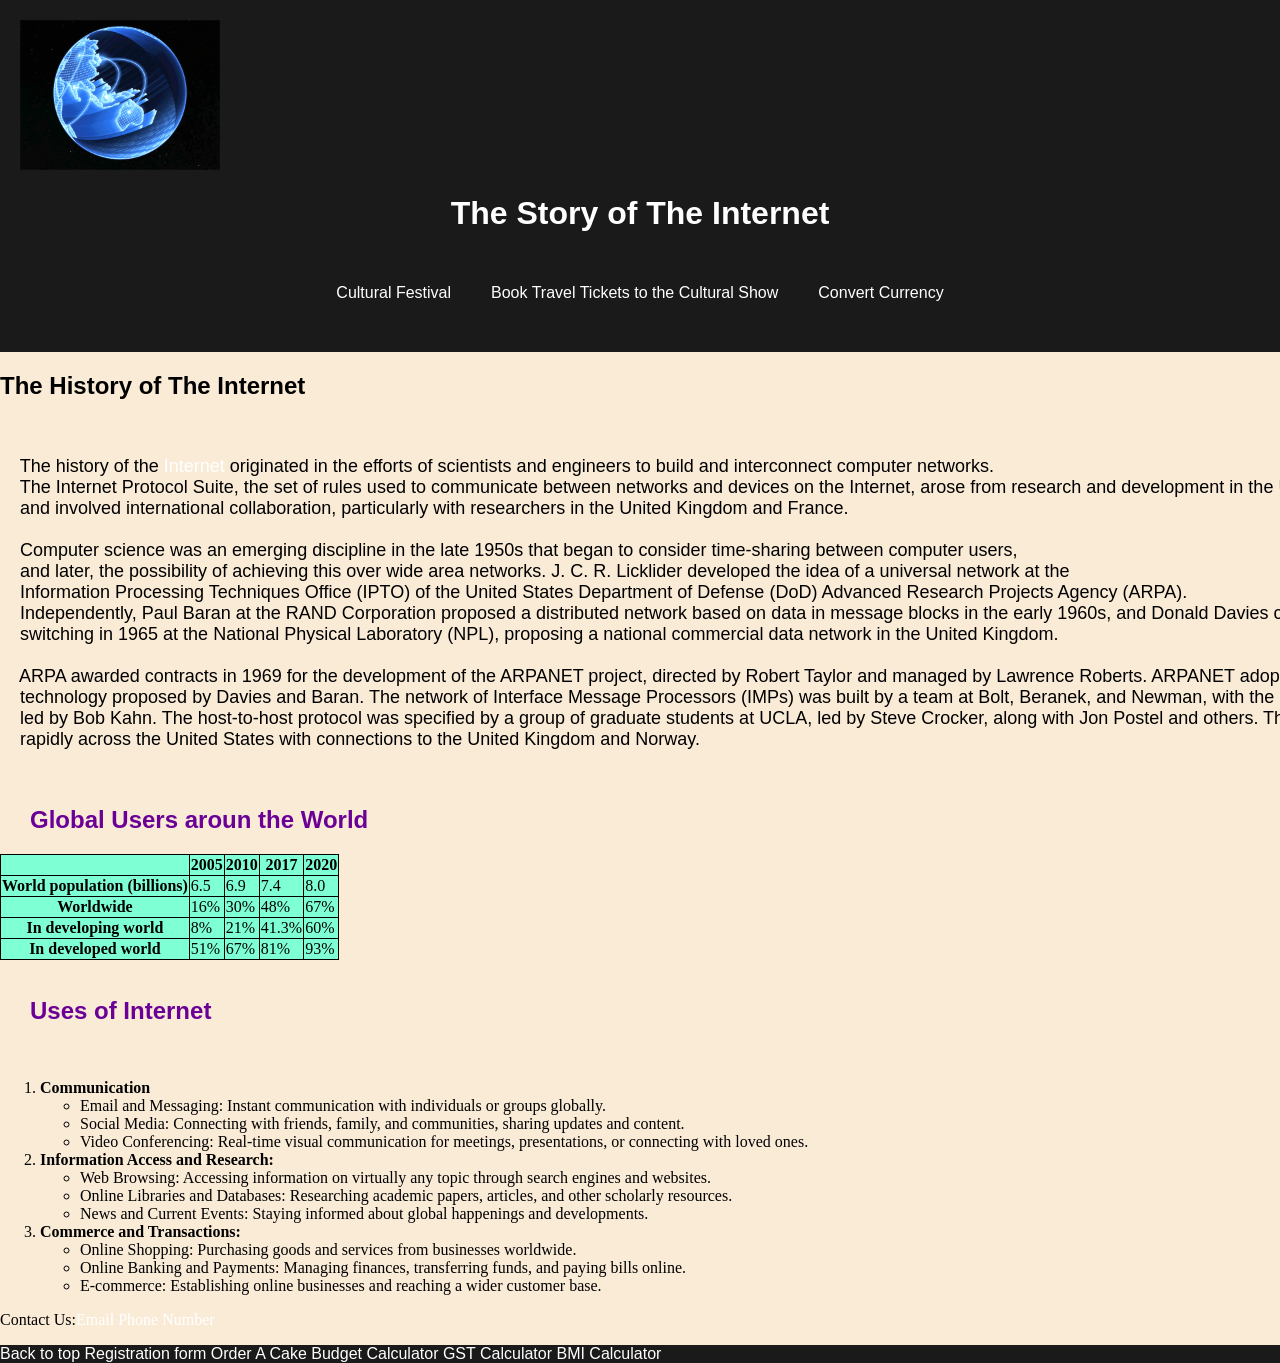
<file: index.html>
<!DOCTYPE html>
<html>
<head>
<title>The Story Of The Internet</title>
<style>
    table,th,td {
border: 1px solid black;
border-collapse: collapse;
    }
th,td{
    background-color: aquamarine;
}
header,footer{
background-color: #1a1a1a;
border-color:#1a1a1a;
color:white;
font-family:Arial, Helvetica, sans-serif;

}
a{
    color:white;
    text-decoration: none;
}
a:hover{
    color:aqua;
}
</style>
</head>
<body style="background-color:antiquewhite;margin:0;padding:0;">
<header id="#top" style="padding:20px;">
<a href="index.html"><img src="Contra-Internet-Bottom.gif" style="align-self: auto;width:200px;height:150px;"></a>
<h1 style="text-align: center;font-family:Arial, Helvetica, sans-serif;">The Story of The Internet</h1>
<div style="overflow: hidden;display: flex;justify-content: center;">
<p><a href="cultural_festival_promo.html" style="display: block;text-align: center;padding: 14px 20px;text-decoration: none;">Cultural Festival</a></p>
<p><a href="travel_booking_interface.html" style="display: block;text-align: center;padding: 14px 20px;text-decoration: none;">Book Travel Tickets to the Cultural Show</a></p>
<p><a href="converter_cash.html" style="display: block;text-align: center;padding: 14px 20px;text-decoration: none;">Convert Currency</a></p>
</div>
</header>
<h2 style="font-family:Verdana, Geneva, Tahoma, sans-serif;">The History of The Internet</h2>
<br>
<pre style="font-size: large;font-family:'Segoe UI', Tahoma, Geneva, Verdana, sans-serif;">
    The history of the <a href="https://en.wikipedia.org/wiki/Internet">Internet</a> originated in the efforts of scientists and engineers to build and interconnect computer networks. 
    The Internet Protocol Suite, the set of rules used to communicate between networks and devices on the Internet, arose from research and development in the United States 
    and involved international collaboration, particularly with researchers in the United Kingdom and France.

    Computer science was an emerging discipline in the late 1950s that began to consider time-sharing between computer users, 
    and later, the possibility of achieving this over wide area networks. J. C. R. Licklider developed the idea of a universal network at the 
    Information Processing Techniques Office (IPTO) of the United States Department of Defense (DoD) Advanced Research Projects Agency (ARPA). 
    Independently, Paul Baran at the RAND Corporation proposed a distributed network based on data in message blocks in the early 1960s, and Donald Davies conceived of packet 
    switching in 1965 at the National Physical Laboratory (NPL), proposing a national commercial data network in the United Kingdom.
    
    ARPA awarded contracts in 1969 for the development of the ARPANET project, directed by Robert Taylor and managed by Lawrence Roberts. ARPANET adopted the packet switching 
    technology proposed by Davies and Baran. The network of Interface Message Processors (IMPs) was built by a team at Bolt, Beranek, and Newman, with the design and specification 
    led by Bob Kahn. The host-to-host protocol was specified by a group of graduate students at UCLA, led by Steve Crocker, along with Jon Postel and others. The ARPANET expanded 
    rapidly across the United States with connections to the United Kingdom and Norway. 
</pre>
<br>
<h2 style="font-family: Arial, Helvetica, sans-serif;color: rgb(107, 0, 150);text-indent: 30px;">Global Users aroun the World</h2>
<table style="padding:20">
    <tr>
        <th></th>
        <th>2005</th>
        <th>2010</th>
        <th>2017</th>
        <th>2020</th>
    </tr>
    <tr>
        <th>World population (billions)</th>
        <td>6.5</td>
        <td>6.9</td>
        <td>7.4</td>
        <td>8.0
        </td>
    </tr>
    <tr>
        <th>Worldwide</th>
        <td>16%</td>
        <td>30%</td>
        <td>48%</td>
        <td>67%</td>
    </tr>
    <tr>
        <th>In developing world</th>
        <td>8%</td>
        <td>21%</td>
        <td>41.3%</td>
        <td>60%
        </td>
    </tr>
    <tr>
        <th>In developed world</th>
        <td>51%</td>
        <td>67%</td>
        <td>81%</td>
        <td>93%</td>
    </tr>
</table>
<br>
<h2 style="font-family: Arial, Helvetica, sans-serif;color: rgb(107, 0, 150);text-indent: 30px;">Uses of Internet</h2>
<br>
<ol>
    <li><b>Communication</b></li>
    <ul>
        <li>Email and Messaging: Instant communication with individuals or groups globally.</li>
        <li>Social Media: Connecting with friends, family, and communities, sharing updates and content.</li>
        <li>Video Conferencing: Real-time visual communication for meetings, presentations, or connecting with loved ones.</li>
    </ul>
    <li><b>Information Access and Research:</b></li>
    <ul>
        <li>Web Browsing: Accessing information on virtually any topic through search engines and websites.</li>
        <li>Online Libraries and Databases: Researching academic papers, articles, and other scholarly resources.</li>
        <li>News and Current Events: Staying informed about global happenings and developments.</li>
    </ul>
    <li><b>Commerce and Transactions:</b></li>
    <ul>
        <li>Online Shopping: Purchasing goods and services from businesses worldwide.</li>
        <li>Online Banking and Payments: Managing finances, transferring funds, and paying bills online.</li>
        <li>E-commerce: Establishing online businesses and reaching a wider customer base.</li>
    </ul>
</ol>
<p>
    Contact Us:<a href="mailto:klemuel@karunya.edu">Email</a>           <a href="tel:9224586138">Phone Number</a>
</p>
<footer>
  <a href="#top" style="color:white;">Back to top</a>
  <a href="story_of_internet_form.html" style="color:white;">Registration form</a>
  <a href="order_cake.html" style="color:white;">Order A Cake</a>
  <a href="budget_calc.html" style="color:white;">Budget Calculator</a>
  <a href="gst_calc.html" style="color:white;">GST Calculator</a>
  <a href="bmi_calc.html" style="color:white;">BMI Calculator</a>
</footer>
</body>
</html>
</file>
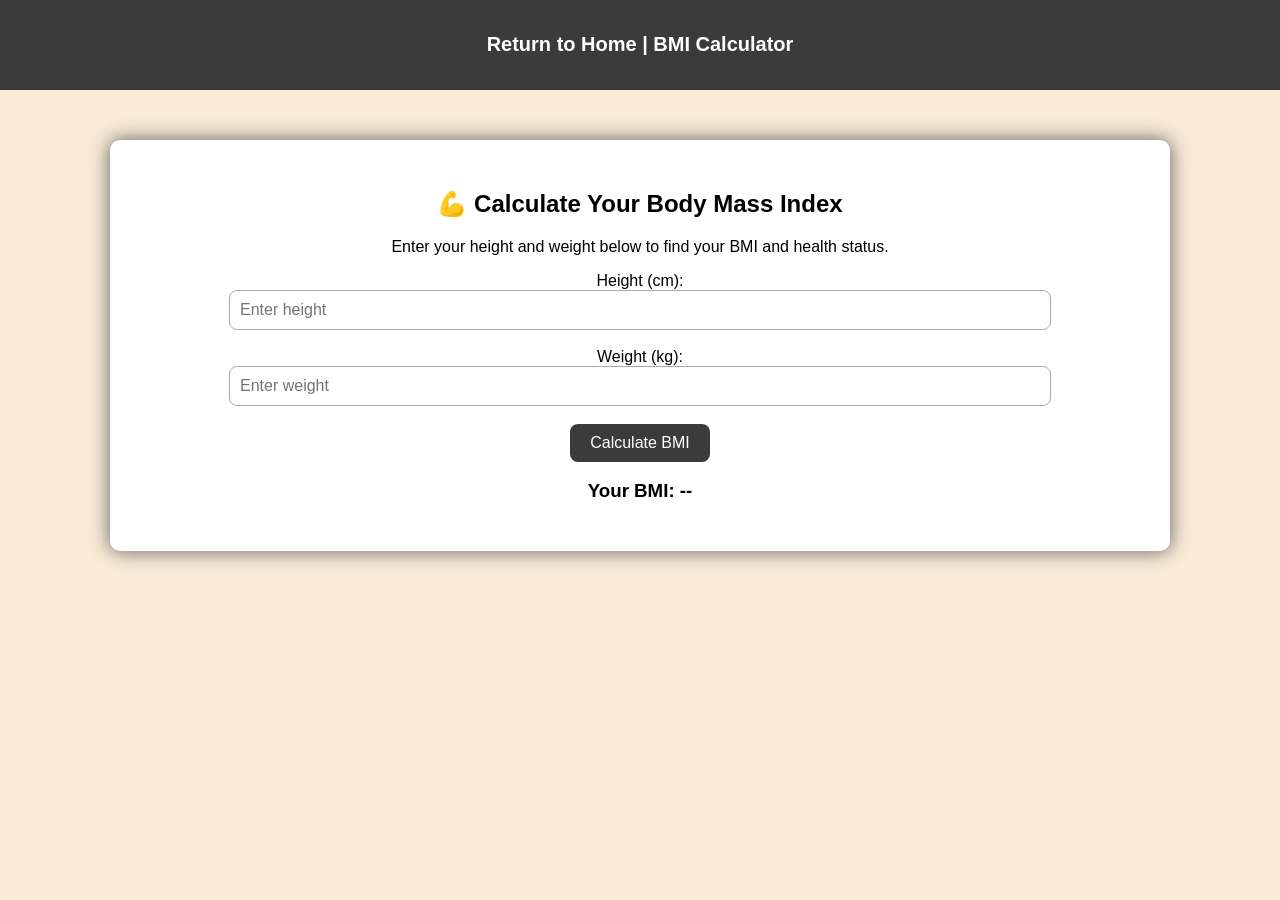
<file: bmi_calc.html>
<!DOCTYPE html>
<html lang="en">
<head>
  <meta charset="UTF-8" />
  <meta name="viewport" content="width=device-width, initial-scale=1.0" />
  <title>BMI Calculator</title>
  <link rel="stylesheet" href="styles.css" />
  <script src="https://tenor.com/embed.js" async></script>
</head>
<body>
  <header>
    <h1><a href="index.html"> Return to Home</a> | BMI Calculator</h1>
  </header>

  <div>
    <h2>💪 Calculate Your Body Mass Index</h2>
    <p>Enter your height and weight below to find your BMI and health status.</p>

    <label for="height">Height (cm):</label><br />
    <input type="number" id="height" placeholder="Enter height" /><br /><br />

    <label for="weight">Weight (kg):</label><br />
    <input type="number" id="weight" placeholder="Enter weight" /><br /><br />

    <button id="calculate-btn">Calculate BMI</button>

    <h3>Your BMI: <span id="bmi-value">--</span></h3>
    <h3 id="bmi-status"></h3>

    <div id="meme" class="hidden">
      <div
        class="tenor-gif-embed"
        data-postid="15012595"
        data-share-method="host"
        data-aspect-ratio="1.77778"
        data-width="100%"
      >
        <a href="https://tenor.com/view/damn-boi-he-thicc-anthony-fantano-thats-a-thicc-ass-boi-melon-the-needledrop-gif-15012595">
          Damn Boi He Thicc Anthony Fantano GIF
        </a>
        from
        <a href="https://tenor.com/search/damn+boi+he+thicc-gifs">Damn Boi He Thicc GIFs</a>
      </div>
    </div>
  </div>

  <script src="script_bmi.js"></script>
</body>
</html>
</file>
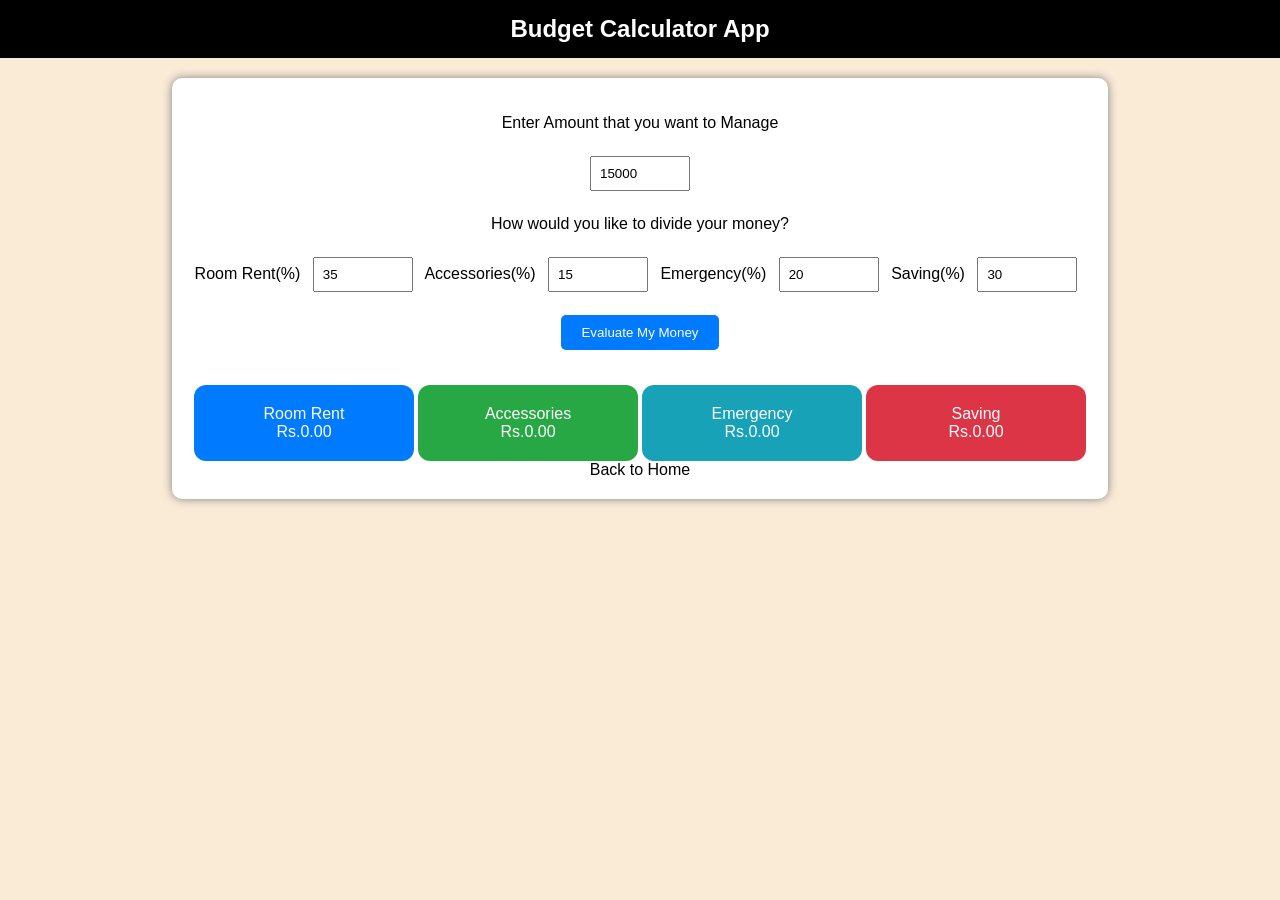
<file: budget_calc.html>
<!DOCTYPE html>
<html lang="en">
<head>
  <meta charset="UTF-8">
  <meta name="viewport" content="width=device-width, initial-scale=1.0">
  <title>Budget Calculator App</title>
  <script src="https://code.jquery.com/jquery-3.6.0.min.js"></script>
  <style>
    body {
      font-family: Arial, sans-serif;
      text-align: center;
      margin: 0;
      padding: 0;
      background-color:antiquewhite;
    }
    .header {
      background: black;
      color: white;
      padding: 15px;
      font-size: 24px;
      font-weight: bold;
    }
    .container {
      margin: 20px auto;
      width: 70%;
	  height: 100%;
      padding: 20px;
      background: white;
      border-radius: 10px;
      box-shadow: 0 0 10px gray;
    }
    input[type="number"] {
      padding: 8px;
      margin: 8px;
      width: 80px;
    }
    button {
      background: #007BFF;
      color: white;
      padding: 10px 20px;
      border: none;
      margin: 15px 0;
      border-radius: 5px;
      cursor: pointer;
    }
    .result {
      display: flex;
      justify-content: space-around;
      margin-top: 20px;
    }
    .box {
      padding: 20px;
      border-radius: 12px;
      color: white;
      width: 180px;
    }
    .rent { background: #007BFF; }
    .accessories { background: #28A745; }
    .emergency { background: #17A2B8; }
    .saving { background: #DC3545; }
	a{
    color:black;
    text-decoration: none;
}
a:hover{
    color:aqua;
}
  </style>
</head>
<body>

  <div class="header">Budget Calculator App</div>

  <div class="container">
    <p>Enter Amount that you want to Manage</p>
    <input type="number" id="amount" value="15000"><br>

    <p>How would you like to divide your money?</p>
    Room Rent(%) <input type="number" id="rent" value="35">
    Accessories(%) <input type="number" id="accessories" value="15">
    Emergency(%) <input type="number" id="emergency" value="20">
    Saving(%) <input type="number" id="saving" value="30"><br>

    <button id="calculate">Evaluate My Money</button>

    <div class="result">
      <div class="box rent" id="rentBox">Room Rent<br>Rs.0.00</div>
      <div class="box accessories" id="accessoriesBox">Accessories<br>Rs.0.00</div>
      <div class="box emergency" id="emergencyBox">Emergency<br>Rs.0.00</div>
      <div class="box saving" id="savingBox">Saving<br>Rs.0.00</div>
    </div>
	<a href="index.html">Back to Home</a>
  </div>

  <script>
    $(document).ready(function(){
      $("#calculate").click(function(){
        let amount = parseFloat($("#amount").val());
        let rent = parseFloat($("#rent").val());
        let accessories = parseFloat($("#accessories").val());
        let emergency = parseFloat($("#emergency").val());
        let saving = parseFloat($("#saving").val());

        let totalPercentage = rent + accessories + emergency + saving;

        if(totalPercentage !== 100){
          alert("The total percentage must be exactly 100%. Please adjust your values.");
          return;
        }

        let rentValue = (amount * rent / 100).toFixed(2);
        let accessoriesValue = (amount * accessories / 100).toFixed(2);
        let emergencyValue = (amount * emergency / 100).toFixed(2);
        let savingValue = (amount * saving / 100).toFixed(2);

        $("#rentBox").html("Room Rent<br>Rs." + rentValue);
        $("#accessoriesBox").html("Accessories<br>Rs." + accessoriesValue);
        $("#emergencyBox").html("Emergency<br>Rs." + emergencyValue);
        $("#savingBox").html("Saving<br>Rs." + savingValue);
      });
    });
  </script>

</body>
</html>
</file>
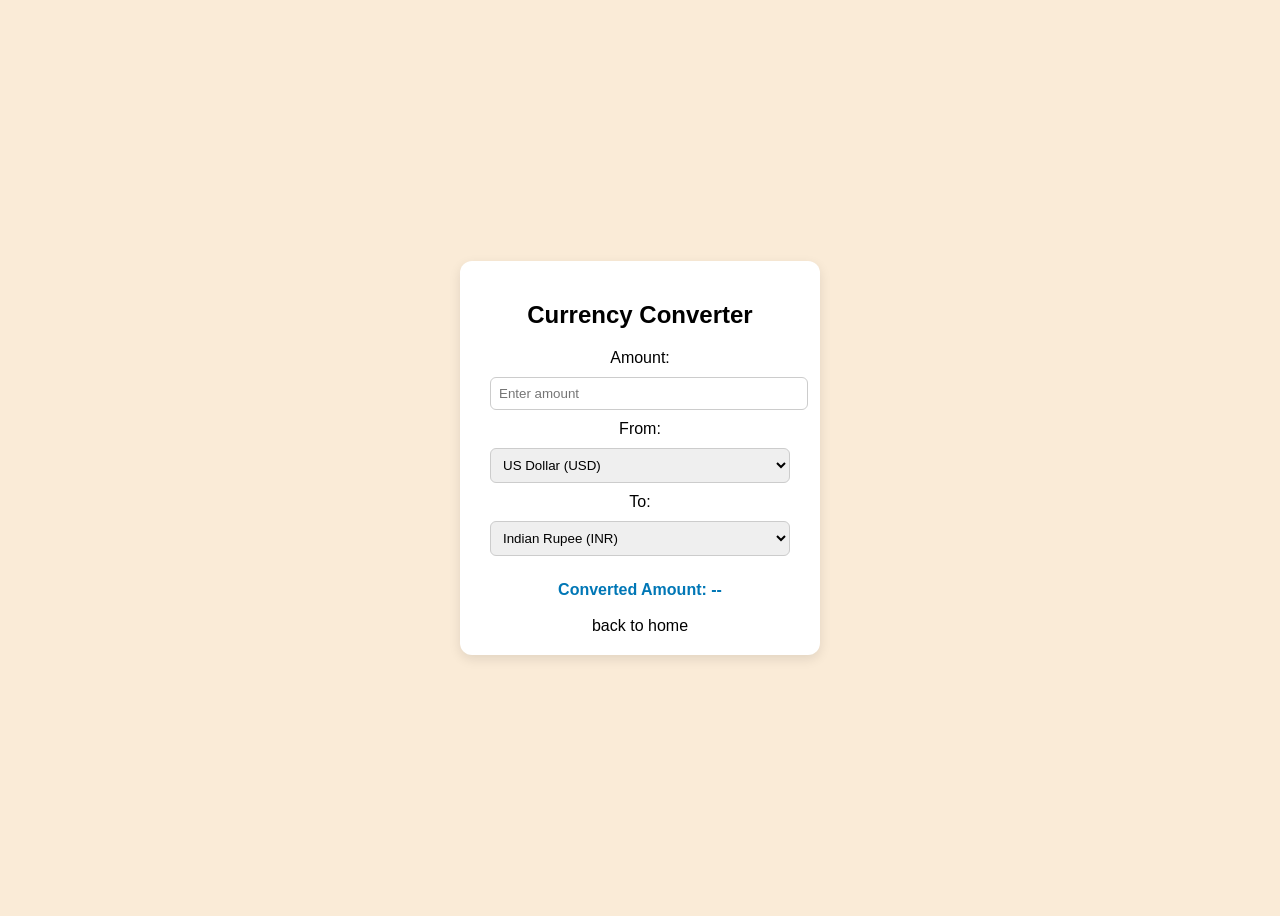
<file: converter_cash.html>
<!DOCTYPE html>
<html lang="en">
<head>
<meta charset="UTF-8">
<meta name="viewport" content="width=device-width, initial-scale=1.0">
<title>Currency Converter</title>
<style>
    body {
        font-family: Arial, sans-serif;
        background-color: antiquewhite;
        display: flex;
        justify-content: center;
        align-items: center;
        height: 100vh;
    }
    .converter {
        background: white;
        padding: 20px 30px;
        border-radius: 12px;
        box-shadow: 0 4px 12px rgba(0,0,0,0.1);
        text-align: center;
        width: 300px;
    }
    h2 {
        margin-bottom: 20px;
    }
    input, select {
        width: 100%;
        padding: 8px;
        margin: 10px 0;
        border-radius: 6px;
        border: 1px solid #ccc;
    }
    .result {
        margin-top: 15px;
        font-weight: bold;
        color: #0077b6;
    }
	a{
    color:black;
    text-decoration: none;
}
a:hover{
    color:aqua;
}
</style>
</head>
<body>
<div class="converter">
    <h2>Currency Converter</h2>
    <label>Amount:</label>
    <input type="number" id="amount" placeholder="Enter amount" step="0.01">

    <label>From:</label>
    <select id="fromCurrency">
        <option value="USD">US Dollar (USD)</option>
        <option value="EUR">Euro (EUR)</option>
        <option value="GBP">British Pound (GBP)</option>
        <option value="INR">Indian Rupee (INR)</option>
    </select>

    <label>To:</label>
    <select id="toCurrency">
        <option value="INR">Indian Rupee (INR)</option>
        <option value="USD">US Dollar (USD)</option>
        <option value="EUR">Euro (EUR)</option>
        <option value="GBP">British Pound (GBP)</option>
    </select>

    <div class="result" id="result">Converted Amount: --</div><br>
	<a href="index.html">back to home</a>
</div>

<script>
    const rates = {
        USD: 1,
        EUR: 0.92,
        GBP: 0.78,
        INR: 83.33
    };

    function convertCurrency() {
        let amount = parseFloat(document.getElementById("amount").value);
        let from = document.getElementById("fromCurrency").value;
        let to = document.getElementById("toCurrency").value;

        if (isNaN(amount)) {
            document.getElementById("result").innerText = "Converted Amount: --";
            return;
        }

        let amountInUSD = amount / rates[from];
        let convertedAmount = amountInUSD * rates[to];

        document.getElementById("result").innerText = 
            `Converted Amount: ${convertedAmount.toFixed(2)} ${to}`;
    }

    document.getElementById("amount").addEventListener("input", convertCurrency);
    document.getElementById("fromCurrency").addEventListener("change", convertCurrency);
    document.getElementById("toCurrency").addEventListener("change", convertCurrency);
</script>

</body>
</html>
</file>
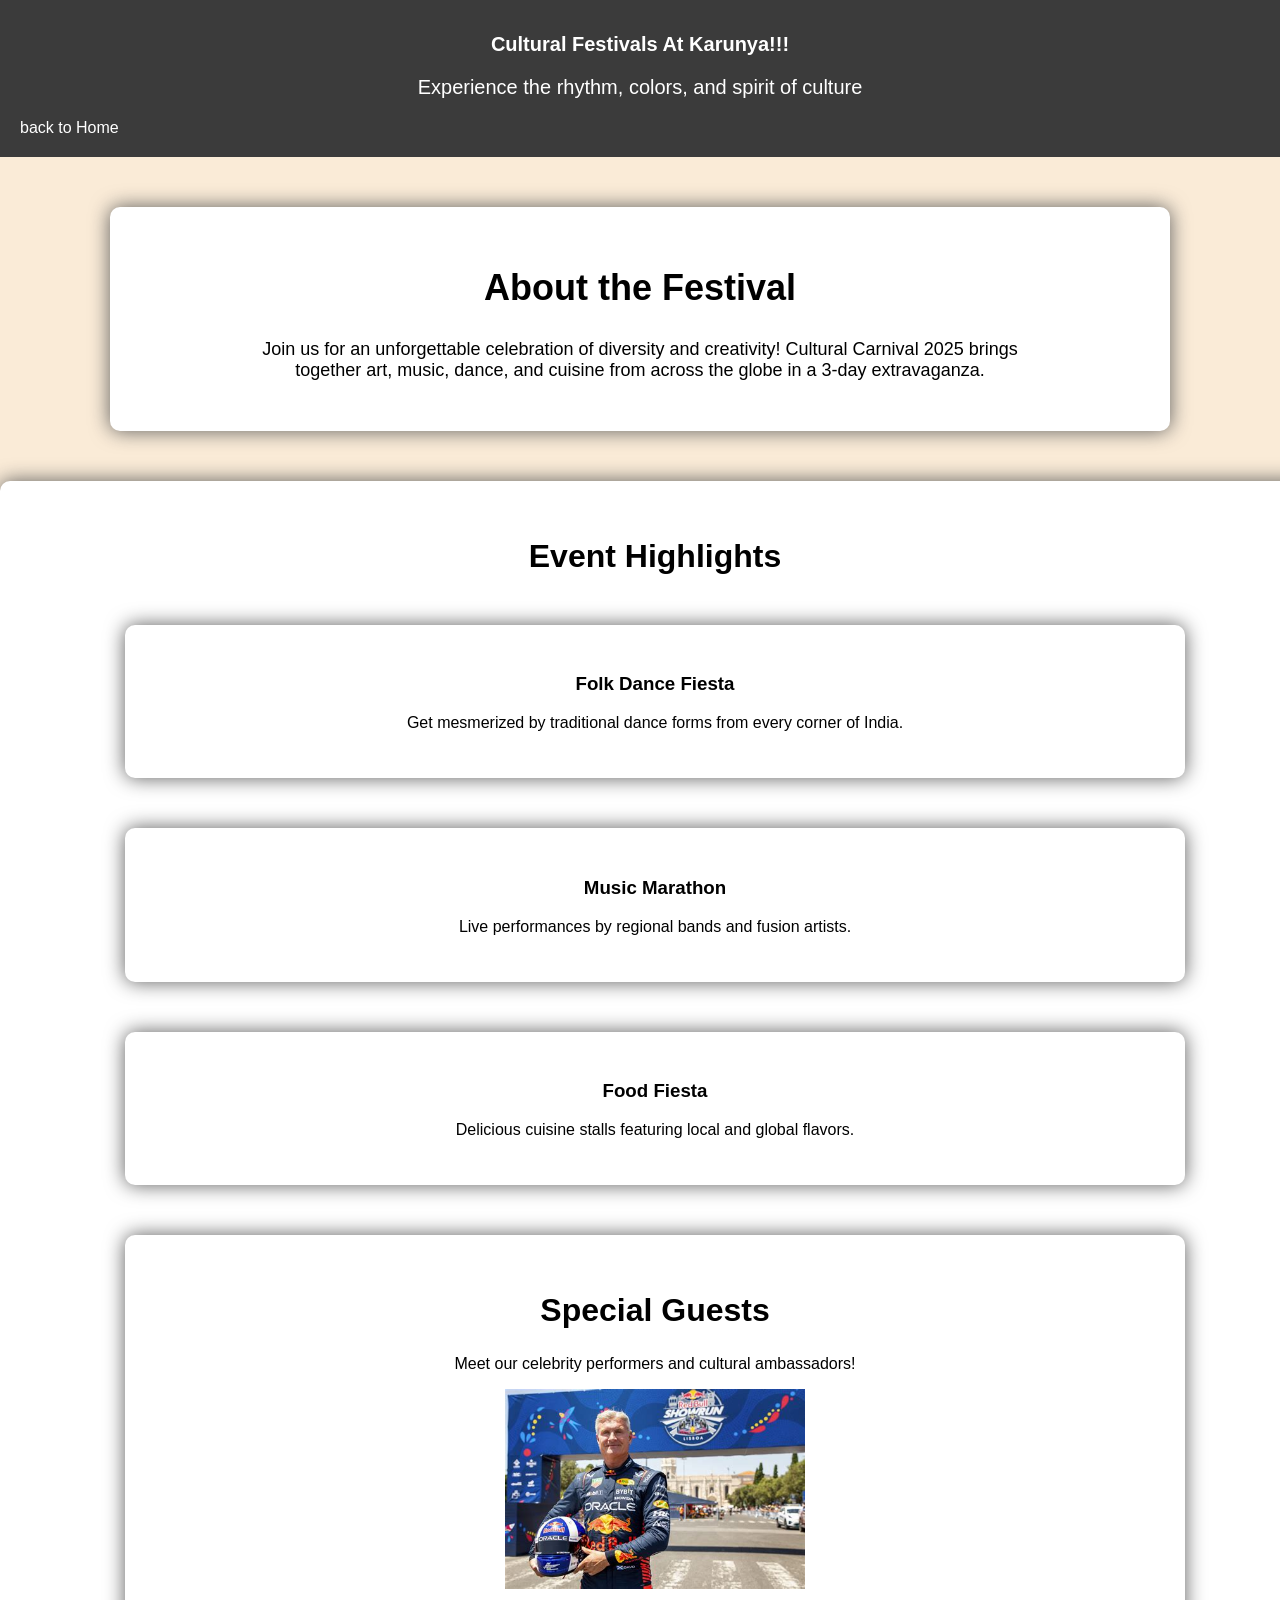
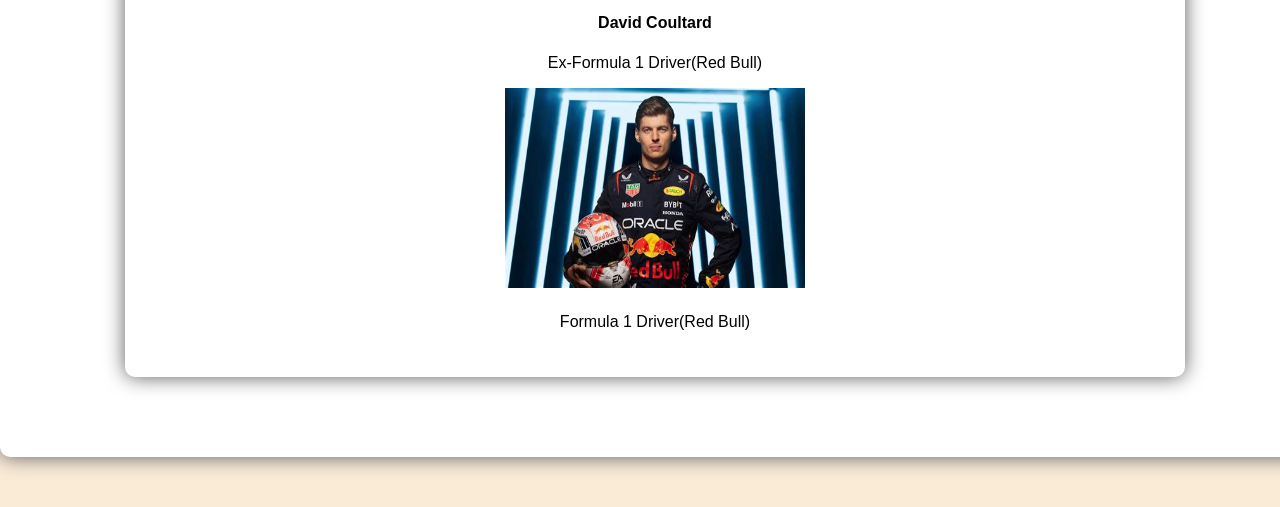
<file: cultural_festival_promo.html>
<!DOCTYPE html>
<html>
<head>
<title>Cultural Festivals At Karunya!!!</title>
<link rel="stylesheet" href="styles.css">
</head>
<body>
<header>
     <h1>Cultural Festivals At Karunya!!!</h1>
     <p style="font-size: 20px; margin-bottom: 20px;color:white;">Experience the rhythm, colors, and spirit of culture</p>
<a href="index.html">back to Home</a>
</header>
<div style="align-self: center;left: 500px;">
<h2 style="text-align: center; font-size: 36px;">About the Festival</h2>
<p style="max-width: 800px; margin: 20px auto; text-align: center; font-size: 18px;">
Join us for an unforgettable celebration of diversity and creativity! Cultural Carnival 2025 brings together art, music, dance, and cuisine from across the globe in a 3-day extravaganza.
</p>
</div>
<div style="width: 1250px;">
<h2 style="text-align: center; font-size: 32px;">Event Highlights</h2>
<div>
<h3>Folk Dance Fiesta</h3>
<p>Get mesmerized by traditional dance forms from every corner of India.</p>
</div><div>
<h3>Music Marathon</h3>
<p>Live performances by regional bands and fusion artists.</p>
</div><div>
<h3>Food Fiesta</h3>
<p>Delicious cuisine stalls featuring local and global flavors.</p>
</div><div>
<h2 style="text-align: center; font-size: 32px;">Special Guests</h2>
      <p style="text-align: center;">Meet our celebrity performers and cultural ambassadors!</p>
          <img src="david_coultard.jpeg" alt="Guest 1">
          <h4>David Coultard</h4>
          <p>Ex-Formula 1 Driver(Red Bull)</p>
          <img src="max_verstappen.jpeg" alt="Guest 2">
          <h4><Max Verstappen></h4>
          <p>Formula 1 Driver(Red Bull)</p>
<footer>
</div>

</footer>
</body>
</html>
</file>
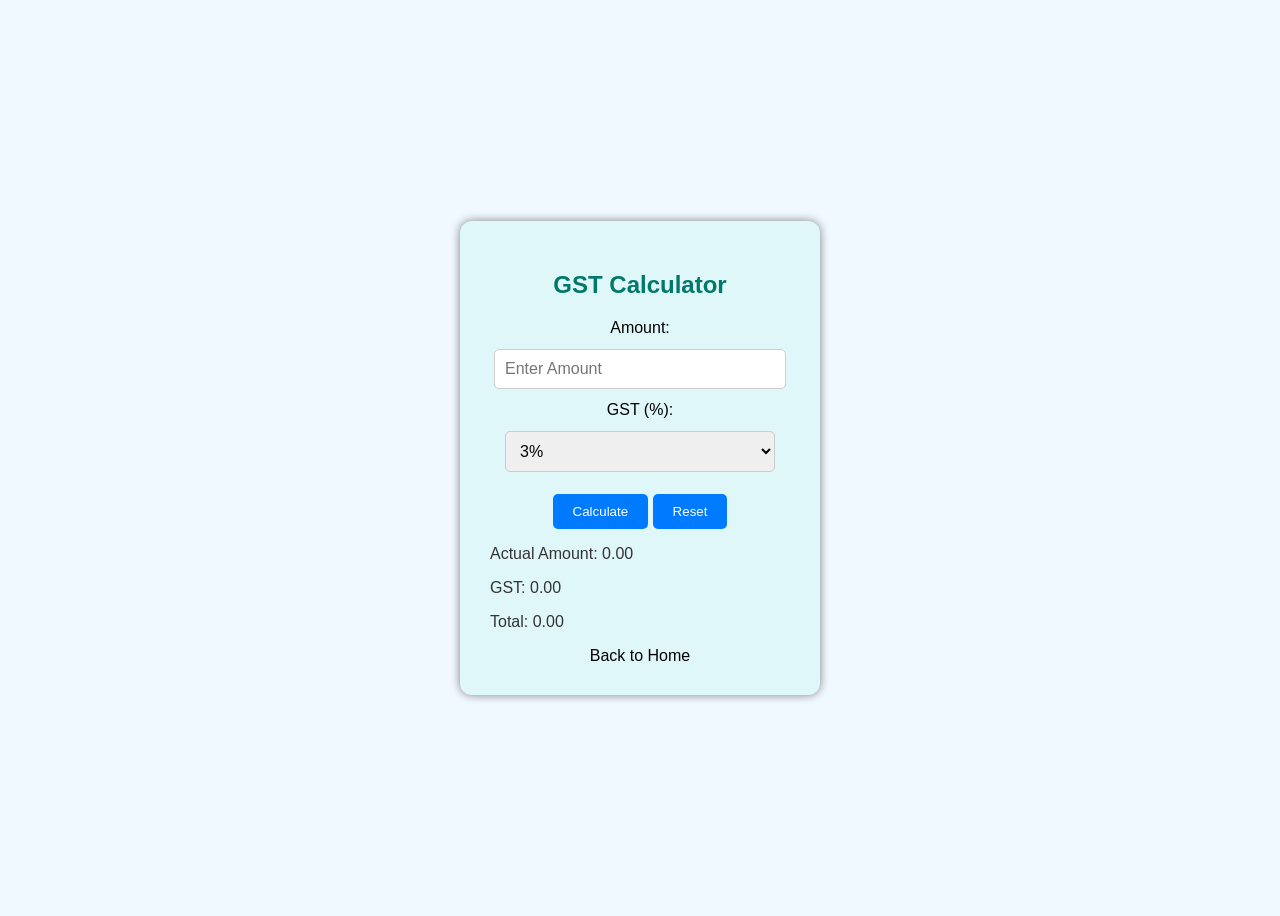
<file: gst_calc.html>
<!DOCTYPE html>
<html lang="en">
<head>
  <meta charset="UTF-8">
  <meta name="viewport" content="width=device-width, initial-scale=1.0">
  <title>GST Calculator</title>
  <script src="https://code.jquery.com/jquery-3.6.0.min.js"></script>
  <style>
    body {
      font-family: Arial, sans-serif;
      background: #f0f9ff;
      display: flex;
      justify-content: center;
      align-items: center;
      height: 100vh;
    }
    .calculator {
      background: #e0f7fa;
      padding: 30px;
      border-radius: 12px;
      text-align: center;
      box-shadow: 0 0 10px gray;
      width: 300px;
    }
    h2 {
      color: #00796b;
    }
    select, input[type="number"] {
      width: 90%;
      padding: 10px;
      margin: 12px 0;
      border: 1px solid #ccc;
      border-radius: 5px;
      font-size: 16px;
    }
    button {
      background: #007BFF;
      color: white;
      padding: 10px 20px;
      border: none;
      border-radius: 5px;
      cursor: pointer;
      margin-top: 10px;
    }
    button:hover {
      background: #0056b3;
    }
    .results {
      margin-top: 15px;
      font-size: 16px;
      color: #333;
      text-align: left;
    }
    #stonks {
      display: none;
      margin-top: 15px;
      width: 100%;
      border-radius: 8px;
    }
	a{
    color:black;
    text-decoration: none;
}
a:hover{
    color:aqua;
}
  </style>
</head>
<body>

  <div class="calculator">
    <h2>GST Calculator</h2>
    
    <label for="amount">Amount:</label>
    <input type="number" id="amount" placeholder="Enter Amount"><br>
    
    <label for="gst">GST (%):</label>
    <select id="gst">
      <option value="3">3%</option>
      <option value="5">5%</option>
      <option value="12">12%</option>
      <option value="18">18%</option>
      <option value="28">28%</option>
    </select><br>

    <button id="calculate">Calculate</button>
    <button id="reset">Reset</button>

    <div class="results">
      <p id="actual">Actual Amount: 0.00</p>
      <p id="gstAmount">GST: 0.00</p>
      <p id="total">Total: 0.00</p>
    </div>
<a href="index.html">Back to Home</a>
    <img id="stonks" src="stonks.jpeg" alt="Stonks Meme">
  </div>

  <script>
    $(document).ready(function(){
      $("#calculate").click(function(){
        let amount = parseFloat($("#amount").val());
        let gstRate = parseFloat($("#gst").val());

        if(isNaN(amount) || amount <= 0){
          alert("Please enter a valid amount.");
          return;
        }

        let gstAmount = (amount * gstRate / 100).toFixed(2);
        let total = (amount + parseFloat(gstAmount)).toFixed(2);

        $("#actual").text("Actual Amount: " + amount.toFixed(2));
        $("#gstAmount").text("GST: " + gstAmount);
        $("#total").text("Total: " + total);

        $("#stonks").fadeIn(800); // show meme with fade effect
      });

      $("#reset").click(function(){
        $("#amount").val("");
        $("#gst").val("3");
        $("#actual").text("Actual Amount: 0.00");
        $("#gstAmount").text("GST: 0.00");
        $("#total").text("Total: 0.00");
        $("#stonks").fadeOut(500);
      });
    });
  </script>

</body>
</html>
</file>
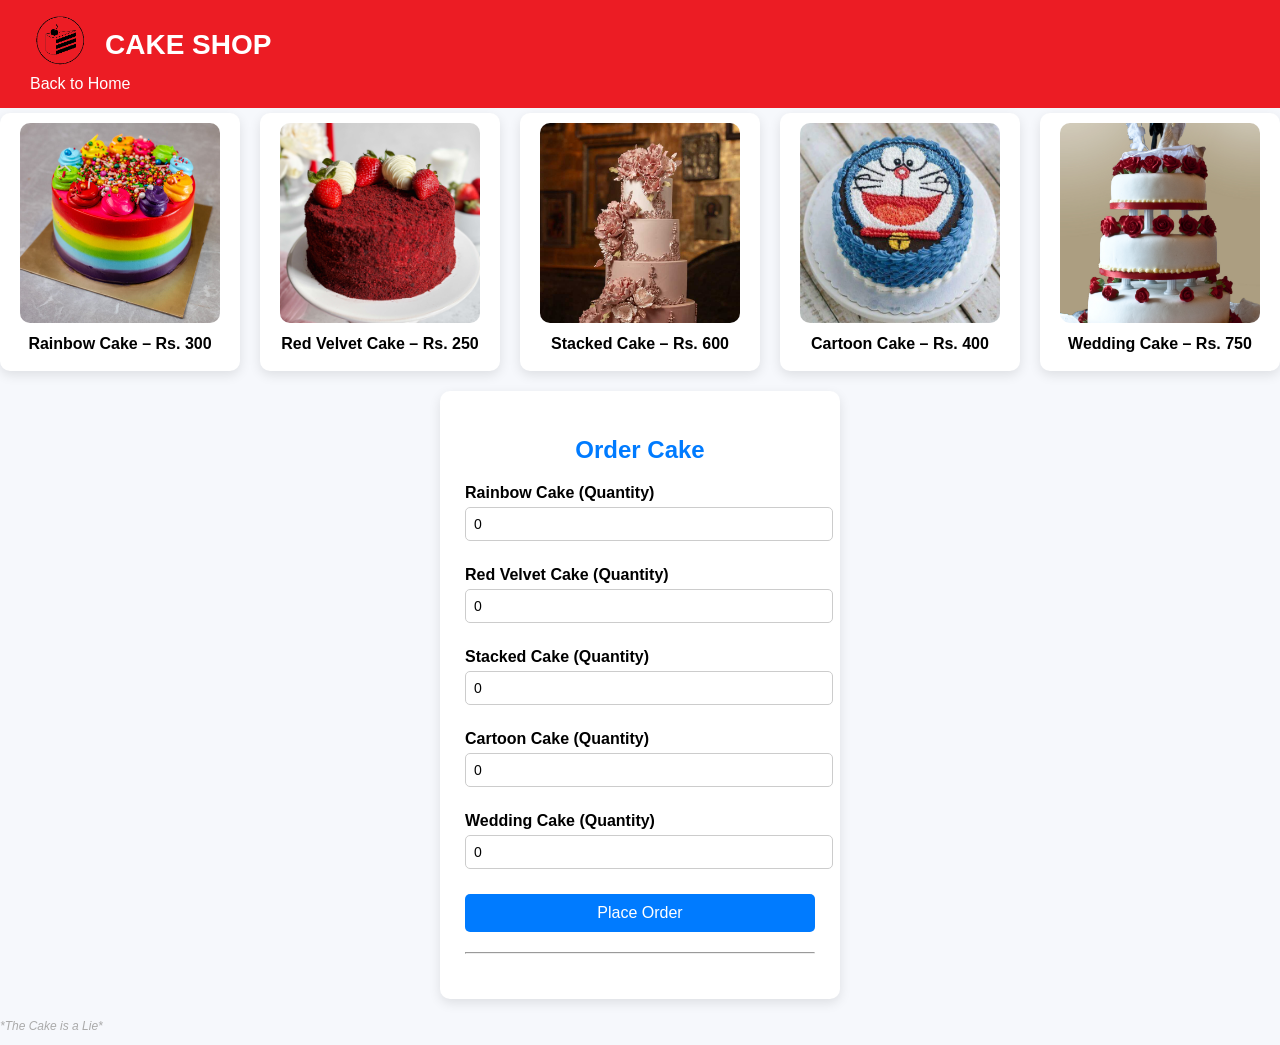
<file: order_cake.html>
<!DOCTYPE html>
<html lang="en">
<head>
  <meta charset="UTF-8">
  <meta name="viewport" content="width=device-width, initial-scale=1.0">
  <title>Cake Shop</title>
  <style>
    body {
      font-family: Arial, sans-serif;
      background-color: #f6f8fc;
      margin: 0;
      padding: 0;
    }

header {
  background-color: #ec1c24;  /* red background */
  padding: 15px 30px;
}

header .logo {
  display: flex;
  align-items: center;   /* center vertically */
}

header img {
  width: 60px;   /* adjust logo size */
  height: auto;  /* keep aspect ratio */
  margin-right: 15px;
  margin-bottom:10px;
}

header h1 {
  font-size: 28px;
  font-weight: bold;
  color: white;
  margin: 0;
}

.cake-list {
  display: flex;
  justify-content: center;
  align-items: flex-start;
  gap: 20px;
  margin: 5px;
  white-space: nowrap;
}

.cake-item {
  flex: 0 0 auto; /* prevents shrinking */
  background: white;
  border-radius: 10px;
  box-shadow: 0 4px 12px rgba(0,0,0,0.1);
  text-align: center;
  padding: 10px;
  width: 220px;
  display: inline-block;
}

    .cake-item img {
      width: 200px;
      height: 200px;
      object-fit: cover;
      border-radius: 10px;
	  text-align: center;
    }

    .cake-item p {
      margin: 8px 0;
      font-weight: bold;
	  text-align: center;
    }

    /* Order form */
    .container {
      background: white;
      padding: 25px;
      border-radius: 10px;
      box-shadow: 0 4px 12px rgba(0,0,0,0.1);
      width: 350px;
      margin: 20px auto;
      text-align: center;
    }

    h2 {
      color: #007bff;
      margin-bottom: 20px;
    }

    label {
      display: block;
      margin: 10px 0 5px;
      font-weight: bold;
      text-align: left;
    }

    input[type="number"] {
      width: 100%;
      padding: 8px;
      margin-bottom: 15px;
      border: 1px solid #ccc;
      border-radius: 5px;
      outline: none;
      font-size: 14px;
    }

    button {
      width: 100%;
      background-color: #007bff;
      color: white;
      border: none;
      padding: 10px;
      border-radius: 5px;
      font-size: 16px;
      cursor: pointer;
      margin-top: 10px;
    }

    button:hover {
      background-color: #0056b3;
    }

    hr {
      margin: 20px 0;
    }

    .bill {
      font-weight: bold;
      color: green;
      margin-top: 15px;
      font-size: 18px;
    }

    .total {
      display: inline-block;
      background: #28a745;
      color: white;
      padding: 8px 15px;
      border-radius: 5px;
      margin-top: 10px;
      font-size: 16px;
    }
	a{
    color:white;
    text-decoration: none;
}
a:hover{
    color:aqua;
}
  </style>
  <script>
function calculateOrder() {
  const prices = {
    rainbow: 300,
    redvelvet: 250,
    stacked: 600,
    cartoon: 400,
    wedding: 750
  };

  let rainbowQty = parseInt(document.getElementById("rainbow").value) || 0;
  let redvelvetQty = parseInt(document.getElementById("redvelvet").value) || 0;
  let stackedQty = parseInt(document.getElementById("stacked").value) || 0;
  let cartoonQty = parseInt(document.getElementById("cartoon").value) || 0;
  let weddingQty = parseInt(document.getElementById("wedding").value) || 0;

  let total =
    rainbowQty * prices.rainbow +
    redvelvetQty * prices.redvelvet +
    stackedQty * prices.stacked +
    cartoonQty * prices.cartoon +
    weddingQty * prices.wedding;

  if (total > 0) {
    document.getElementById("bill").innerHTML =
      `Purchase Order Bill!!!<br><span class="total">Total Price: Rs. ${total}</span>`;
  } else {
    document.getElementById("bill").innerHTML =
      `<span style="color:red;">Please order at least 1 cake!</span>`;
  }
}
window.onload = function() {
  function hauntCake() {
    const cakes = document.querySelectorAll(".cake-item img");
    const captions = document.querySelectorAll(".cake-item p");

    if (cakes.length > 0) {
      const randomIndex = Math.floor(Math.random() * cakes.length);

      // Save original
      const originalSrc = cakes[randomIndex].src;
      const originalText = captions[randomIndex].innerText;

      // Swap to troll image + text
      cakes[randomIndex].src = "cake_lie.png";
      captions[randomIndex].innerText = "The Cake is a Lie!";

      // Revert after 5 seconds
      setTimeout(function() {
        cakes[randomIndex].src = originalSrc;
        captions[randomIndex].innerText = originalText;

        // Schedule the next haunting after 1–3 minutes
        const nextDelay = Math.floor(Math.random() * 120000) + 60000;
        setTimeout(hauntCake, nextDelay);

      }, 5000);
    }
  }

  // Start first haunting after 1–3 minutes
  const firstDelay = Math.floor(Math.random() * 120000) + 60000;
  setTimeout(hauntCake, firstDelay);
};
console.log("Pssst... The Cake is a Lie!");
</script>
</head>
<body>

  <!-- Header -->
<header>
  <div class="logo">
    <img src="cake_logo.png" alt="Cake Shop Logo">
    <h1>CAKE SHOP</h1>
  </div>
  <a href="index.html">Back to Home</a>
</header>

  <!-- Cake Display -->
  <div class="cake-list">
    <div class="cake-item">
      <img src="Rainbow-Cake.jpg" alt="Rainbow Cake">
      <p>Rainbow Cake – Rs. 300</p>
    </div>
    <div class="cake-item">
      <img src="red_velvet.jpeg" alt="Red Velvet Cake">
      <p>Red Velvet Cake – Rs. 250</p>
    </div>
    <div class="cake-item">
      <img src="stacked_cake.jpg" alt="Black Forest Cake">
      <p>Stacked Cake – Rs. 600</p>
    </div>
    <div class="cake-item">
      <img src="doreamon_cake.png" alt="Black Forest Cake">
      <p>Cartoon Cake – Rs. 400</p>
    </div>
    <div class="cake-item">
      <img src="wedding_cake.jpg" alt="Black Forest Cake">
      <p>Wedding Cake – Rs. 750</p>
    </div>
  </div>

  <!-- Order Form -->
<div class="container">
  <h2>Order Cake</h2>

  <label>Rainbow Cake (Quantity)</label>
  <input type="number" id="rainbow" value="0" min="0">

  <label>Red Velvet Cake (Quantity)</label>
  <input type="number" id="redvelvet" value="0" min="0">

  <label>Stacked Cake (Quantity)</label>
  <input type="number" id="stacked" value="0" min="0">

  <label>Cartoon Cake (Quantity)</label>
  <input type="number" id="cartoon" value="0" min="0">

  <label>Wedding Cake (Quantity)</label>
  <input type="number" id="wedding" value="0" min="0">

  <button onclick="calculateOrder()">Place Order</button>
  <hr>
  <div class="bill" id="bill"></div>
</div>
<footer>
  <p style="font-size:12px; color:#aaa; font-style:italic;">
    *The Cake is a Lie*
  </p>
</footer>

</body>
</html>
</file>
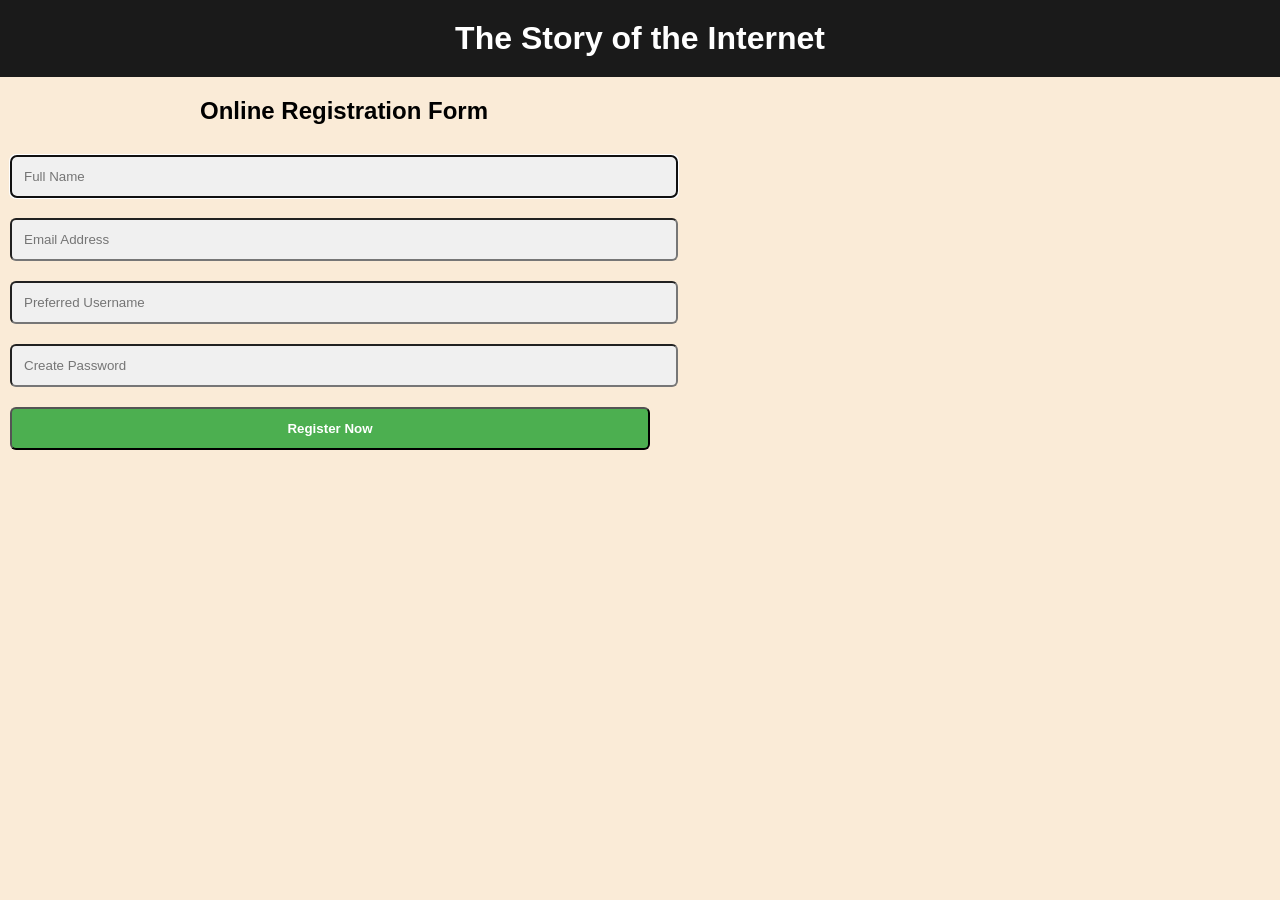
<file: story_of_internet_form.html>
<!DOCTYPE html>
<html lang="en">
<head>
  <meta charset="UTF-8">
  <title>The Story of the Internet - Registration</title>
  <style>
    body {
      font-family: Arial, sans-serif;
      background: antiquewhite;
      color: #000000;
      margin: 0;
      padding: 0;
    }
    header {
      background-color: #1a1a1a;
      padding: 20px;
      text-align: center;
	  color:white;
    }
    header h1 {
      margin: 0;
      font-size: 2em;
    }
    h2 {
      margin-bottom: 20px;
	  text-indent:200px;
    }
    input[type="text"], input[type="email"], input[type="password"], input[type="submit"] {
      width: 50%;
      padding: 12px;
      margin: 10px ;
      border: 30;
      border-radius: 6px;
    }
    input[type="text"], input[type="email"], input[type="password"] {
      background-color: #f0f0f0;
      color: #000;
    }
    input[type="submit"] {
      background-color: #4CAF50;
      color: white;
      font-weight: bold;
      cursor: pointer;
      transition: background 0.3s;
    }
    input[type="submit"]:hover {
      background-color: #45a049;
    }
    footer {
      text-align: center;
      padding: 15px;
      background-color: #111;
      font-size: 0.9em;
    }
  </style>
</head>
<body>
  <header>
    <h1>The Story of the Internet</h1>
  </header>
    <h2>Online Registration Form</h2>
    <form action="/serverlogic" method="post">
      <input type="text" name="fullname" placeholder="Full Name" required autofocus>
      <input type="email" name="email" placeholder="Email Address" required>
      <input type="text" name="username" placeholder="Preferred Username" required>
      <input type="password" name="password" placeholder="Create Password" required>
      <input type="submit" value="Register Now">
    </form>
  </div>
  </body>
</html>
</file>
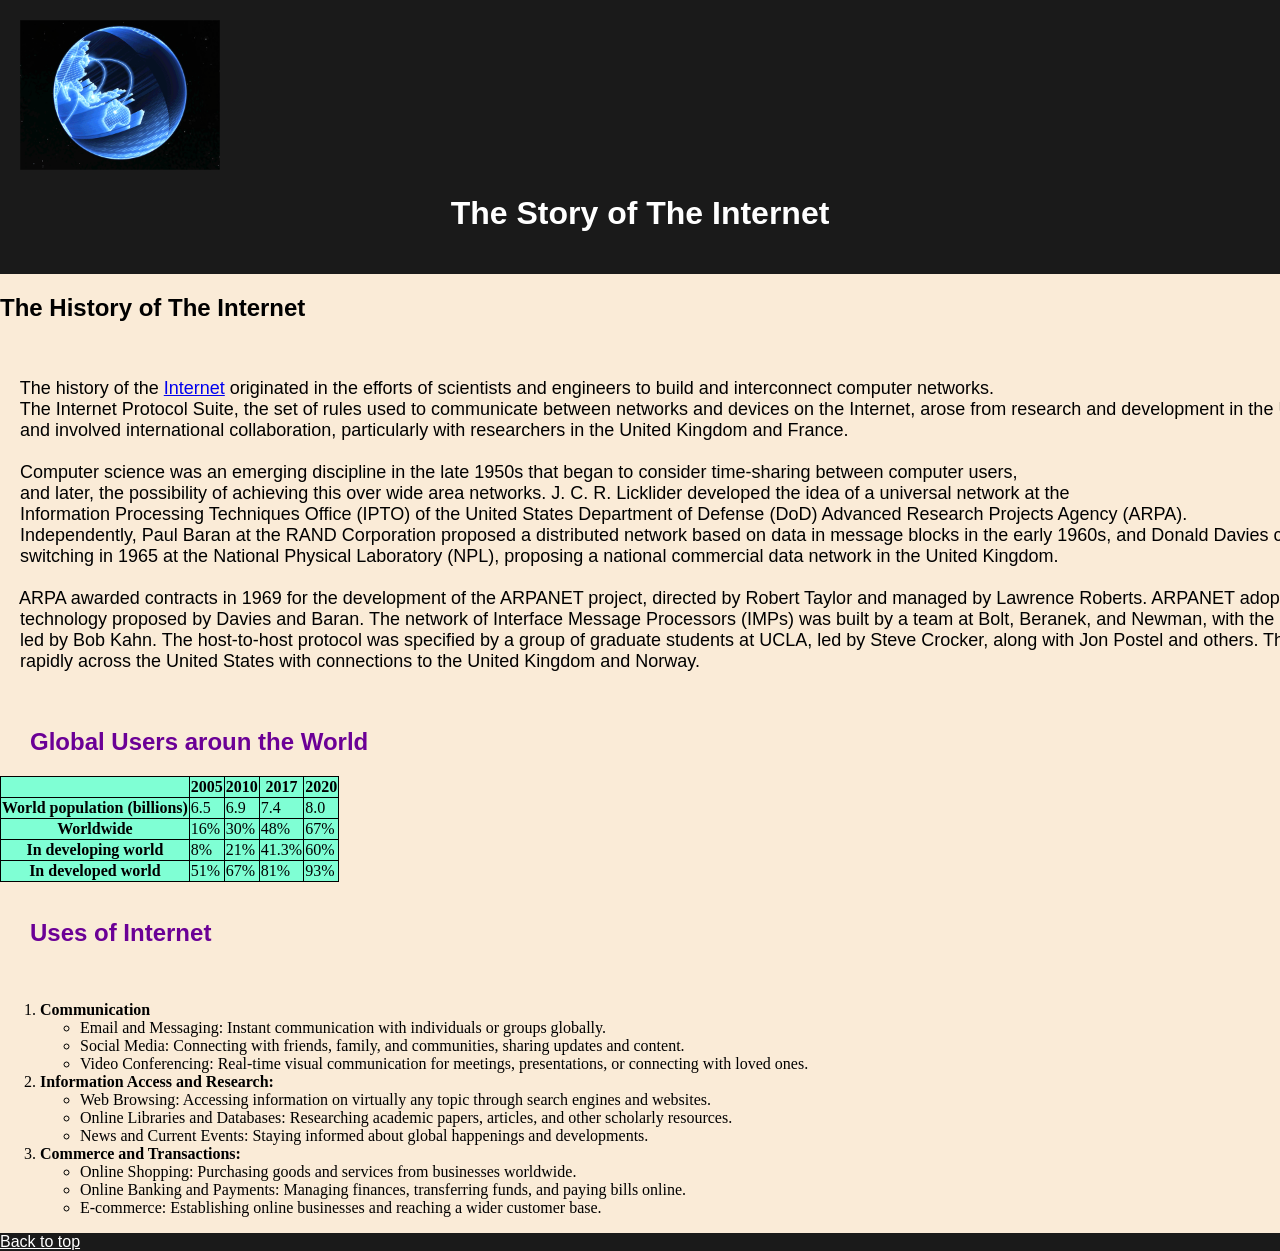
<file: the_story_of_the_internet.html>
<!DOCTYPE html>
<html>
<head>
<title>The Story Of The Internet</title>
<style>
    table,th,td {
border: 1px solid black;
border-collapse: collapse;
    }
th,td{
    background-color: aquamarine;
}
header,footer{
background-color: #1a1a1a;
border-color:#1a1a1a;
color:white;
font-family:Arial, Helvetica, sans-serif;

}
</style>
</head>
<body style="background-color:antiquewhite;margin:0;padding:0;">
<header id="#top" style="padding:20px;">
<a href="the_story_of_the_internet.html"><img src="Contra-Internet-Bottom.gif" style="align-self: auto;width:200px;height:150px;"></a>
<h1 style="text-align: center;font-family:Arial, Helvetica, sans-serif;">The Story of The Internet</h1>
</header>
<h2 style="font-family:Verdana, Geneva, Tahoma, sans-serif;">The History of The Internet</h2>
<br>
<pre style="font-size: large;font-family:'Segoe UI', Tahoma, Geneva, Verdana, sans-serif;">
    The history of the <a href="https://en.wikipedia.org/wiki/Internet">Internet</a> originated in the efforts of scientists and engineers to build and interconnect computer networks. 
    The Internet Protocol Suite, the set of rules used to communicate between networks and devices on the Internet, arose from research and development in the United States 
    and involved international collaboration, particularly with researchers in the United Kingdom and France.

    Computer science was an emerging discipline in the late 1950s that began to consider time-sharing between computer users, 
    and later, the possibility of achieving this over wide area networks. J. C. R. Licklider developed the idea of a universal network at the 
    Information Processing Techniques Office (IPTO) of the United States Department of Defense (DoD) Advanced Research Projects Agency (ARPA). 
    Independently, Paul Baran at the RAND Corporation proposed a distributed network based on data in message blocks in the early 1960s, and Donald Davies conceived of packet 
    switching in 1965 at the National Physical Laboratory (NPL), proposing a national commercial data network in the United Kingdom.
    
    ARPA awarded contracts in 1969 for the development of the ARPANET project, directed by Robert Taylor and managed by Lawrence Roberts. ARPANET adopted the packet switching 
    technology proposed by Davies and Baran. The network of Interface Message Processors (IMPs) was built by a team at Bolt, Beranek, and Newman, with the design and specification 
    led by Bob Kahn. The host-to-host protocol was specified by a group of graduate students at UCLA, led by Steve Crocker, along with Jon Postel and others. The ARPANET expanded 
    rapidly across the United States with connections to the United Kingdom and Norway. 
</pre>
<br>
<h2 style="font-family: Arial, Helvetica, sans-serif;color: rgb(107, 0, 150);text-indent: 30px;">Global Users aroun the World</h2>
<table style="padding:20">
    <tr>
        <th></th>
        <th>2005</th>
        <th>2010</th>
        <th>2017</th>
        <th>2020</th>
    </tr>
    <tr>
        <th>World population (billions)</th>
        <td>6.5</td>
        <td>6.9</td>
        <td>7.4</td>
        <td>8.0
        </td>
    </tr>
    <tr>
        <th>Worldwide</th>
        <td>16%</td>
        <td>30%</td>
        <td>48%</td>
        <td>67%</td>
    </tr>
    <tr>
        <th>In developing world</th>
        <td>8%</td>
        <td>21%</td>
        <td>41.3%</td>
        <td>60%
        </td>
    </tr>
    <tr>
        <th>In developed world</th>
        <td>51%</td>
        <td>67%</td>
        <td>81%</td>
        <td>93%</td>
    </tr>
</table>
<br>
<h2 style="font-family: Arial, Helvetica, sans-serif;color: rgb(107, 0, 150);text-indent: 30px;">Uses of Internet</h2>
<br>
<ol>
    <li><b>Communication</b></li>
    <ul>
        <li>Email and Messaging: Instant communication with individuals or groups globally.</li>
        <li>Social Media: Connecting with friends, family, and communities, sharing updates and content.</li>
        <li>Video Conferencing: Real-time visual communication for meetings, presentations, or connecting with loved ones.</li>
    </ul>
    <li><b>Information Access and Research:</b></li>
    <ul>
        <li>Web Browsing: Accessing information on virtually any topic through search engines and websites.</li>
        <li>Online Libraries and Databases: Researching academic papers, articles, and other scholarly resources.</li>
        <li>News and Current Events: Staying informed about global happenings and developments.</li>
    </ul>
    <li><b>Commerce and Transactions:</b></li>
    <ul>
        <li>Online Shopping: Purchasing goods and services from businesses worldwide.</li>
        <li>Online Banking and Payments: Managing finances, transferring funds, and paying bills online.</li>
        <li>E-commerce: Establishing online businesses and reaching a wider customer base.</li>
    </ul>
</ol>
<footer>
  <a href="#top" style="color:white;">Back to top</a>
</footer>
</body>
</html>
</file>
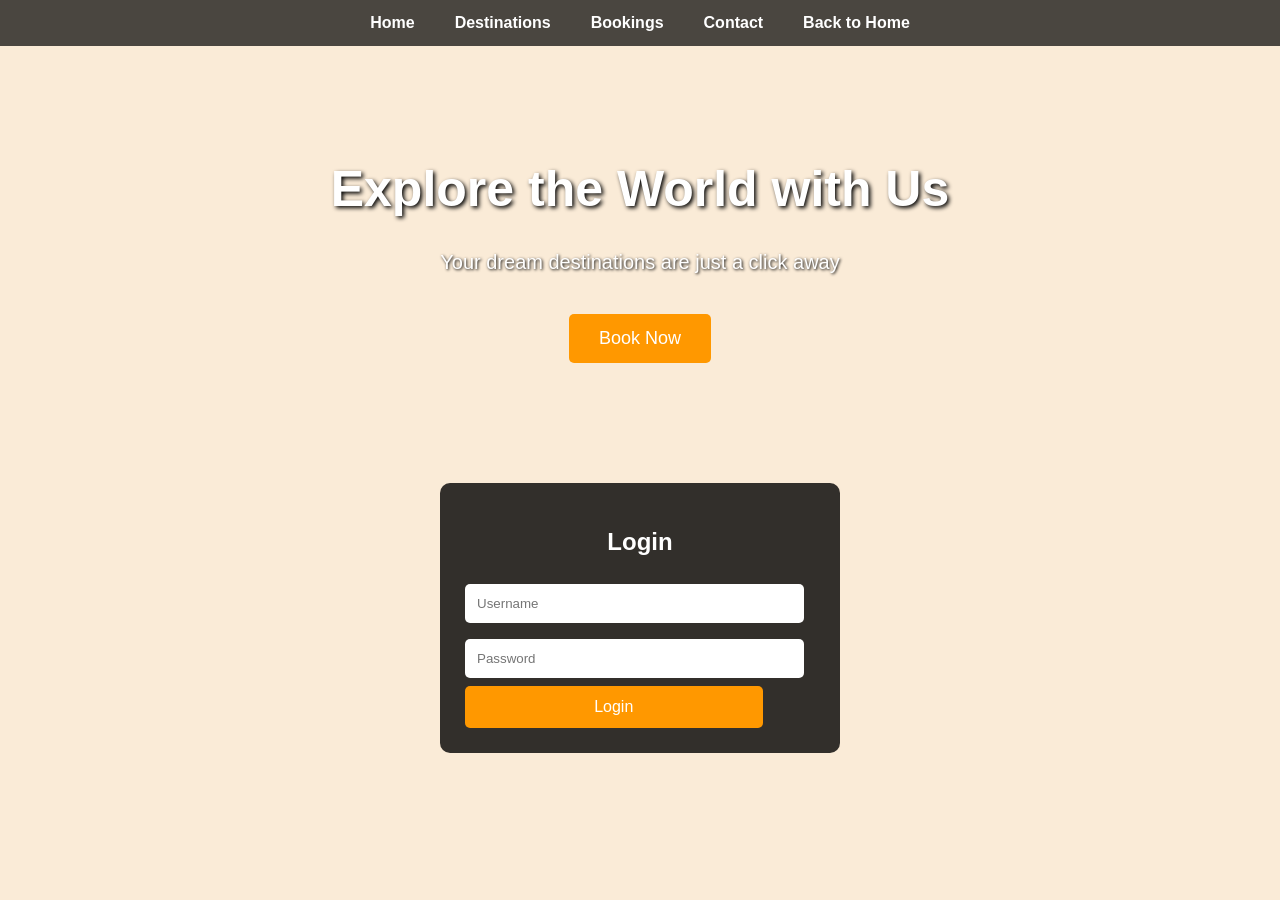
<file: travel_booking_interface.html>
<!DOCTYPE html>
<html lang="en">
<head>
<meta charset="UTF-8">
<meta name="viewport" content="width=device-width, initial-scale=1.0">
<title>Travel Booking Interface</title>
<style>
    body {
        margin: 0;
        font-family: Arial, sans-serif;
		background-color:antiquewhite;
        color: white;
    }

    /* Navigation Bar */
    .navbar {
        background-color: rgba(0, 0, 0, 0.7);
        overflow: hidden;
        display: flex;
        justify-content: center;
    }
    .navbar a {
        display: block;
        color: white;
        text-align: center;
        padding: 14px 20px;
        text-decoration: none;
        font-weight: bold;
    }
    .navbar a:hover {
        background-color: #ff9800;
        color: black;
        transition: 0.3s;
    }

    /* Landing Page Section */
    .landing {
        text-align: center;
        padding: 80px 20px;
    }
    .landing h1 {
        font-size: 50px;
        text-shadow: 2px 2px 4px black;
    }
    .landing p {
        font-size: 20px;
        margin-bottom: 40px;
        text-shadow: 1px 1px 3px black;
    }
    .landing button {
        background-color: #ff9800;
        color: white;
        padding: 14px 30px;
        font-size: 18px;
        border: none;
        cursor: pointer;
        border-radius: 5px;
    }
    .landing button:hover {
        background-color: #e68900;
    }

    /* Login Form */
    .login-container {
        background-color: rgba(0, 0, 0, 0.8);
        padding: 25px;
        max-width: 350px;
        margin: 40px auto;
        border-radius: 10px;
    }
    .login-container h2 {
        text-align: center;
        margin-bottom: 20px;
    }
    .login-container input[type="text"],
    .login-container input[type="password"] {
        width: 90%;
        padding: 12px;
        margin: 8px 0;
        border: none;
        border-radius: 5px;
    }
    .login-container input[type="submit"] {
        background-color: #ff9800;
        color: white;
        padding: 12px;
        border: none;
        width: 85%;
        cursor: pointer;
        border-radius: 5px;
        font-size: 16px;
    }
    .login-container input[type="submit"]:hover {
        background-color: #e68900;
    }
</style>
</head>
<body>

<!-- Navigation Bar -->
<div class="navbar">
    <a href="#">Home</a>
    <a href="#">Destinations</a>
    <a href="#">Bookings</a>
    <a href="#">Contact</a>
	<a href="index.html">Back to Home</a>
</div>

<!-- Landing Section -->
<div class="landing">
    <h1>Explore the World with Us</h1>
    <p>Your dream destinations are just a click away</p>
    <button>Book Now</button>
</div>

<!-- Login Form -->
<div class="login-container">
    <h2>Login</h2>
    <form>
        <input type="text" placeholder="Username" required>
        <input type="password" placeholder="Password" required>
        <input type="submit" value="Login">
    </form>
</div>

</body>
</html>
</file>
<file: styles.css>
header { background-color: #3b3b3b; padding: 20px; border-color:#3b3b3b; } 
h1 { text-align: center; font-family: Arial, Helvetica, sans-serif; font-size:20px; color: white; } 
a{ color:white; text-decoration: none; } a:hover{ color:aqua; } 
body { margin: 0; background-color: antiquewhite; font-family: Arial, Helvetica, sans-serif; } 
p{ text-align: center; } 
div{ width: 1000px; padding: 30px; background: white; border-radius: 10px; box-shadow: 0 0 20px #5c5c5c; text-align: center; margin:50px; margin-left: auto; margin-right: auto; } 
img{ border-color: black; width: 300px; height: 200px; }

input {
  width: 80%;
  padding: 10px;
  border-radius: 8px;
  border: 1px solid #aaa;
  font-size: 16px;
}

button {
  background-color: #3b3b3b;
  color: white;
  border: none;
  padding: 10px 20px;
  border-radius: 8px;
  font-size: 16px;
  cursor: pointer;
  transition: 0.3s;
}

button:hover {
  background-color: aqua;
  color: black;
}

#bmi-status {
  font-size: 18px;
  font-weight: bold;
}

#bmi-status.normal {
  color: green;
}
#bmi-status.underweight {
  color: blue;
}
#bmi-status.overweight {
  color: orange;
}
#bmi-status.obese {
  color: red;
}

/* Meme animation */
#meme {
  margin-top: 20px;
  opacity: 0;
  transition: opacity 1s ease-in-out;
}

#meme.show {
  opacity: 1;
}

.hidden {
  display: none;
}
</file>
